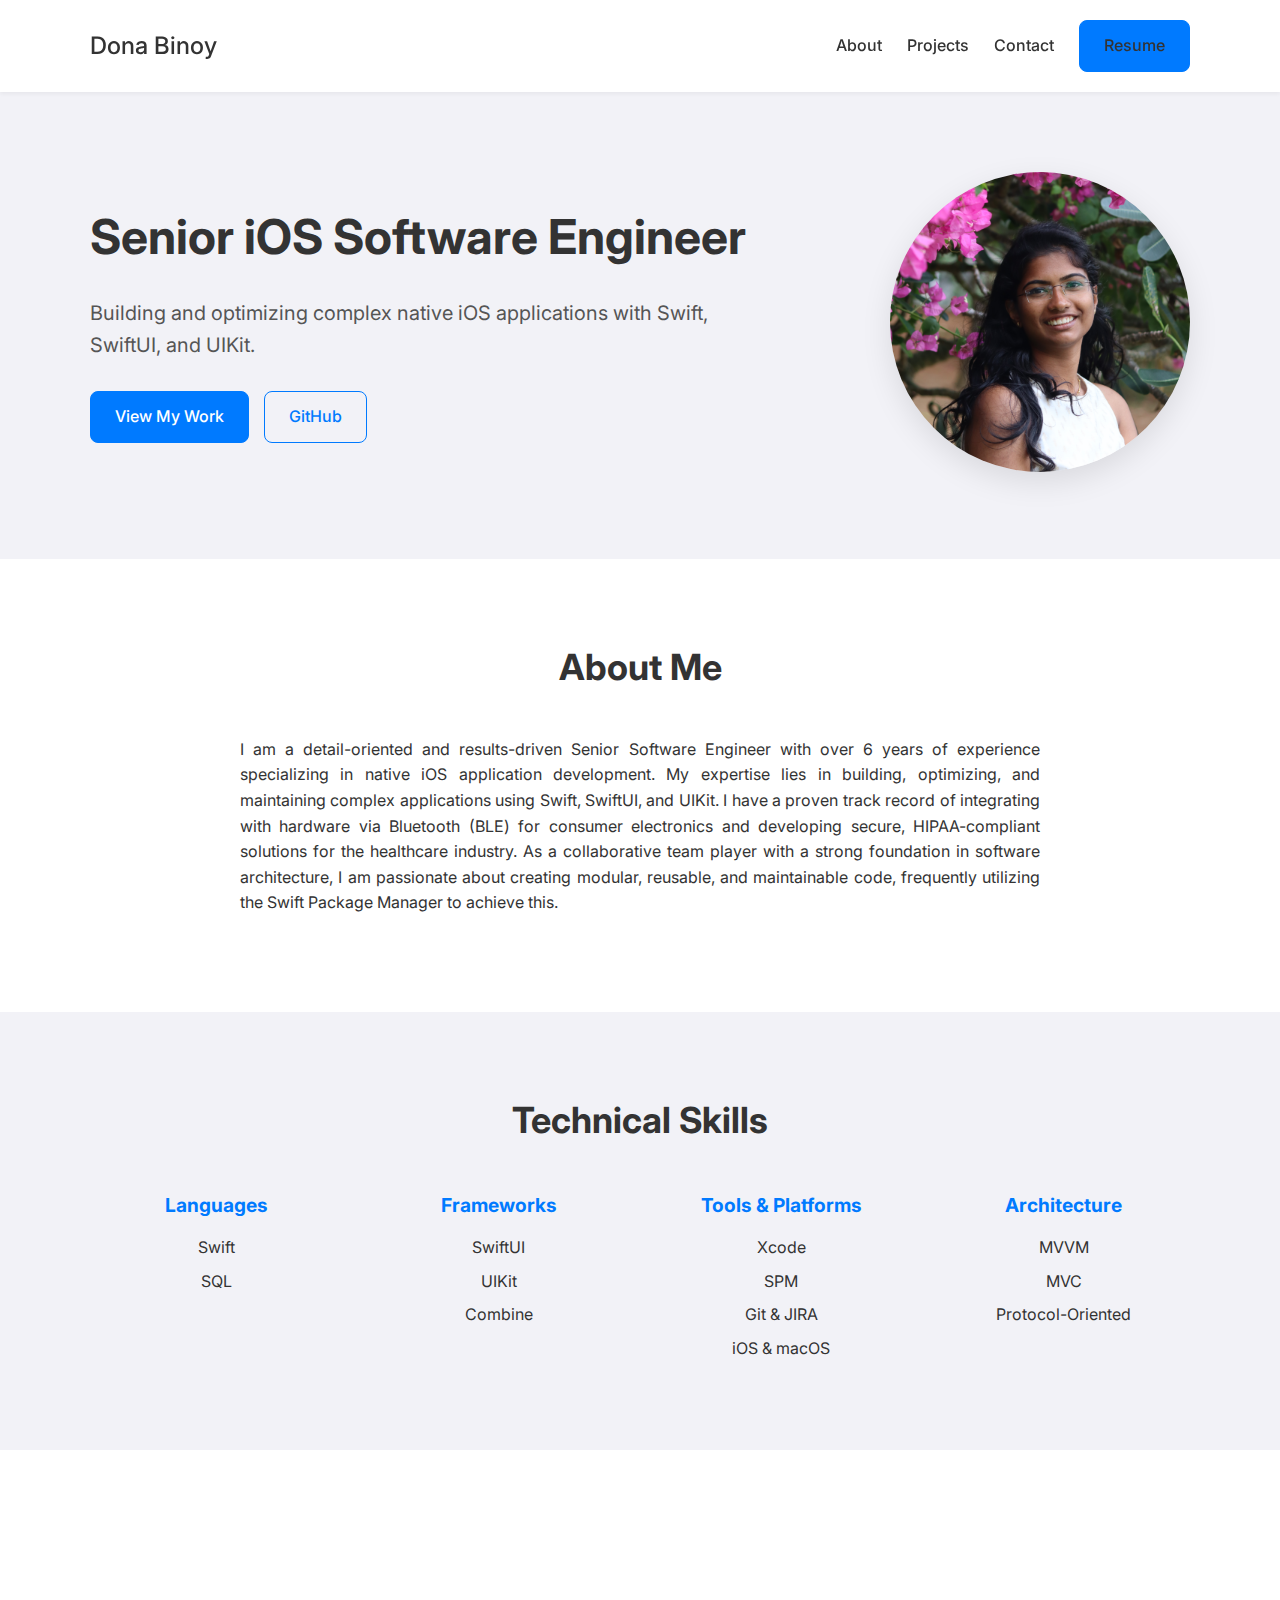
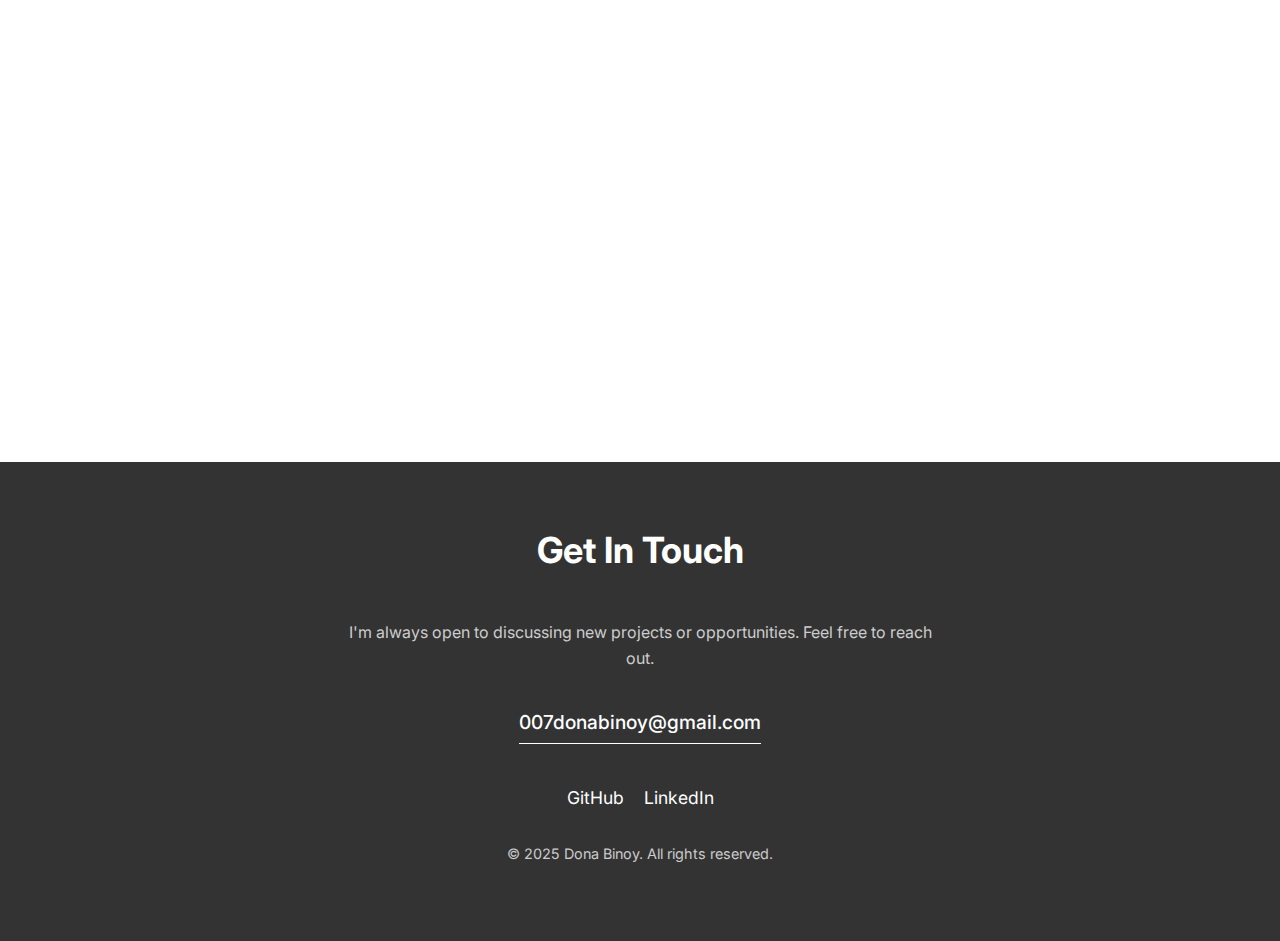
<file: index.html>
<!DOCTYPE html>
<html lang="en">
<head>
    <meta charset="UTF-8">
    <meta name="viewport" content="width=device-width, initial-scale=1.0">
    <title>Dona Binoy - Senior iOS Software Engineer</title>
    <link rel="stylesheet" href="css/main.css">
    <link rel="stylesheet" href="css/responsive.css">
    <link rel="preconnect" href="https://fonts.googleapis.com">
    <link rel="preconnect" href="https://fonts.gstatic.com" crossorigin>
    <link href="https://fonts.googleapis.com/css2?family=Inter:wght@400;500;700&display=swap" rel="stylesheet">
    <link rel="icon" type="image/png" href="images/favicon/favicon-96x96.png" sizes="96x96" />
    <link rel="icon" type="image/svg+xml" href="images/favicon/favicon.svg" />
    <link rel="shortcut icon" href="images/favicon/favicon.ico" />
    <link rel="apple-touch-icon" sizes="180x180" href="images/favicon/apple-touch-icon.png" />
</head>
<body>

    <!-- Header & Navigation -->
    <header class="header">
        <div class="container">
            <nav class="main-nav">
                <a href="index.html" class="logo">Dona Binoy</a>
                <ul>
                    <li><a href="#about">About</a></li>
                    <li><a href="#projects">Projects</a></li>
                    <li><a href="#contact">Contact</a></li>
                    <li><a href="resume.pdf" class="button" target="_blank">Resume</a></li>
                </ul>
            </nav>
        </div>
    </header>

    <main>
        <!-- Hero Section -->
        <section class="hero">
            <div class="container">
                <div class="hero-content">
                    <h1>Senior iOS Software Engineer</h1>
                    <p class="subtitle">Building and optimizing complex native iOS applications with Swift, SwiftUI, and UIKit.</p>
                    <div class="hero-buttons">
                        <a href="#projects" class="button">View My Work</a>
                        <a href="https://github.com/your-username" class="button-secondary" target="_blank">GitHub</a> <!-- Replace with your GitHub URL -->
                    </div>
                </div>
                <div class="hero-image">
                    <img src="images/dona_binoy.png" alt="Dona Binoy" onerror="this.onerror=null;this.src='https://placehold.co/400x400/EFEFEF/333333?text=Dona';">
                </div>
            </div>
        </section>

        <!-- About Section -->
        <section id="about" class="about-section content-section">
            <div class="container">
                <h2>About Me</h2>
                <p>
                    I am a detail-oriented and results-driven Senior Software Engineer with over 6 years of experience specializing in native iOS application development. My expertise lies in building, optimizing, and maintaining complex applications using Swift, SwiftUI, and UIKit. I have a proven track record of integrating with hardware via Bluetooth (BLE) for consumer electronics and developing secure, HIPAA-compliant solutions for the healthcare industry. As a collaborative team player with a strong foundation in software architecture, I am passionate about creating modular, reusable, and maintainable code, frequently utilizing the Swift Package Manager to achieve this.
                </p>
            </div>
        </section>

        <!-- Skills Section -->
        <section id="skills" class="skills-section">
            <div class="container">
                <h2>Technical Skills</h2>
                <div class="skills-grid">
                    <div class="skill-category">
                        <h3>Languages</h3>
                        <ul>
                            <li>Swift</li>
                            <li>SQL</li>
                        </ul>
                    </div>
                    <div class="skill-category">
                        <h3>Frameworks</h3>
                        <ul>
                            <li>SwiftUI</li>
                            <li>UIKit</li>
                            <li>Combine</li>
                        </ul>
                    </div>
                    <div class="skill-category">
                        <h3>Tools & Platforms</h3>
                        <ul>
                            <li>Xcode</li>
                            <li>SPM</li>
                            <li>Git & JIRA</li>
                            <li>iOS & macOS</li>
                        </ul>
                    </div>
                    <div class="skill-category">
                        <h3>Architecture</h3>
                        <ul>
                            <li>MVVM</li>
                            <li>MVC</li>
                            <li>Protocol-Oriented</li>
                        </ul>
                    </div>
                </div>
            </div>
        </section>

        <!-- Projects Section -->
        <section id="projects" class="projects-section content-section">
            <div class="container">
                <h2>Featured Projects</h2>
                <div class="project-grid">
                    <!-- Project: Assets ADM -->
                    <div class="project-card">
                        <img src="images/projects/assetsadm.png" alt="Assets ADM App" onerror="this.onerror=null;this.src='https://placehold.co/600x400/333333/EFEFEF?text=Assets+ADM';">
                        <div class="project-info">
                            <h3>Assets ADM</h3>
                            <p>An enterprise-grade asset management solution to reduce risks and costs associated with manual tracking by providing a complete asset history and audit trails.</p>
                            <a href="#" class="button-secondary">View Details</a>
                        </div>
                    </div>

                    <!-- Project: Sunrise Connect -->
                    <div class="project-card">
                        <img src="images/projects/sunrise_connect.png" alt="Sunrise Connect App" onerror="this.onerror=null;this.src='https://placehold.co/600x400/333333/EFEFEF?text=Sunrise+Connect';">
                        <div class="project-info">
                            <h3>Sunrise Connect</h3>
                            <p>A comprehensive healthcare mobile app for booking doctor appointments, video consultations, accessing lab results, and scheduling home care visits.</p>
                            <a href="#" class="button-secondary">View Details</a>
                        </div>
                    </div>

                    <!-- Project: Doctormate -->
                    <div class="project-card">
                        <img src="images/projects/Aster_doctormate.png" alt="Doctormate App" onerror="this.onerror=null;this.src='https://placehold.co/600x400/333333/EFEFEF?text=Doctormate';">
                        <div class="project-info">
                            <h3>Doctormate</h3>
                            <p>A patient-centric mobile app integrated with hospital systems, providing access to appointment history, scheduling, discharge summaries, and billing.</p>
                            <a href="#" class="button-secondary">View Details</a>
                        </div>
                    </div>

                    <!-- Project: Tiatelemed -->
                    <div class="project-card">
                        <img src="images/projects/tiateleMD.png" alt="Tiatelemed App" onerror="this.onerror=null;this.src='https://placehold.co/600x400/333333/EFEFEF?text=Tiatelemed';">
                        <div class="project-info">
                            <h3>Tiatelemed</h3>
                            <p>A robust, HIPAA-compliant telehealth app connecting providers with patients for remote examinations, vital sign measurement, and e-prescribing.</p>
                            <a href="#" class="button-secondary">View Details</a>
                        </div>
                    </div>
                    
                    <!-- Project: iWebClinics -->
                    <div class="project-card">
                        <img src="images/projects/iwebclicks.png" alt="iWebClinics App" onerror="this.onerror=null;this.src='https://placehold.co/600x400/333333/EFEFEF?text=iWebClinics';">
                        <div class="project-info">
                            <h3>iWebClinics</h3>
                            <p>A versatile telehealth platform for real-time video communication or for scheduling the earliest available in-person appointments with healthcare providers.</p>
                            <a href="#" class="button-secondary">View Details</a>
                        </div>
                    </div>

                    <!-- Project: Link3 for instax -->
                    <div class="project-card">
                        <img src="images/projects/instax_mini_link.png" alt="Link3 for instax App" onerror="this.onerror=null;this.src='https://placehold.co/600x400/333333/EFEFEF?text=Link3+for+instax';">
                        <div class="project-info">
                            <h3>Link3 for instax</h3>
                            <p>A companion mobile app for FUJIFILM instax printers, unlocking features like remote printing, creative frames, collages, and an AR studio.</p>
                            <a href="#" class="button-secondary">View Details</a>
                        </div>
                    </div>
                    
                    <!-- Project: Instax Printer Driver -->
                    <div class="project-card">
                        <img src="images/projects/Printer_Driver.png" alt="Instax Printer Driver" onerror="this.onerror=null;this.src='https://placehold.co/600x400/333333/EFEFEF?text=Instax+Driver';">
                        <div class="project-info">
                            <h3>Instax Printer Driver for macOS</h3>
                            <p>A macOS driver for seamless printing from the native Photos app, featuring advanced color adjustment functions and multiple quality modes.</p>
                            <a href="#" class="button-secondary">View Details</a>
                        </div>
                    </div>
                    
                    <!-- Project: Wecare Feedback -->
                    <div class="project-card">
                        <img src="images/projects/wecare.png" alt="Wecare Feedback App" onerror="this.onerror=null;this.src='https://placehold.co/600x400/333333/EFEFEF?text=Wecare+Feedback';">
                        <div class="project-info">
                            <h3>Wecare Feedback</h3>
                            <p>A cloud-based customer feedback platform using Net Promoter Score (NPS) analysis to help businesses assess and improve customer relationships.</p>
                            <a href="#" class="button-secondary">View Details</a>
                        </div>
                    </div>
                </div>
            </div>
        </section>
    </main>

    <!-- Footer -->
    <footer id="contact" class="footer">
        <div class="container">
            <h2>Get In Touch</h2>
            <p>I'm always open to discussing new projects or opportunities. Feel free to reach out.</p>
            <a href="mailto:007donabinoy@gmail.com" class="email-link">007donabinoy@gmail.com</a>
            <div class="social-links">
                <!-- Replace with your actual social media links -->
                <a href="https://github.com/your-username" target="_blank" aria-label="GitHub">GitHub</a>
                <a href="https://www.linkedin.com/in/dona-binoy-b0a666195/" target="_blank" aria-label="LinkedIn">LinkedIn</a>
            </div>
            <p class="copyright">&copy; 2025 Dona Binoy. All rights reserved.</p>
        </div>
    </footer>

    <script src="js/main.js"></script>
</body>
</html>
</file>
<file: css/main.css>
/* --- Global Styles & Variables --- */
:root {
    --primary-color: #007AFF; /* Apple's blue */
    --secondary-color: #333333;
    --background-color: #FFFFFF;
    --text-color: #333333;
    --light-gray-color: #F2F2F7;
    --border-color: #E5E5EA;
    --font-family: 'Inter', -apple-system, BlinkMacSystemFont, "Segoe UI", Roboto, Helvetica, Arial, sans-serif;
}

body {
    font-family: var(--font-family);
    margin: 0;
    color: var(--text-color);
    background-color: var(--background-color);
    line-height: 1.6;
}

.container {
    max-width: 1100px;
    margin: 0 auto;
    padding: 0 20px;
}

h1, h2, h3 {
    margin-top: 0;
    font-weight: 700;
    color: var(--secondary-color);
}

h1 {
    font-size: 3rem;
    line-height: 1.2;
}

h2 {
    font-size: 2.25rem;
    text-align: center;
    margin-bottom: 40px;
}

p {
    margin-bottom: 1rem;
}

a {
    color: var(--primary-color);
    text-decoration: none;
    transition: color 0.3s ease;
}

a:hover {
    color: #0056b3;
}

/* --- Header & Navigation --- */
.header {
    background: var(--background-color);
    padding: 20px 0;
    position: sticky;
    top: 0;
    z-index: 1000;
    box-shadow: 0 2px 4px rgba(0,0,0,0.05);
}

.main-nav {
    display: flex;
    justify-content: space-between;
    align-items: center;
}

.logo {
    font-weight: 700;
    font-size: 1.5rem;
    color: var(--secondary-color);
}

.main-nav ul {
    list-style: none;
    margin: 0;
    padding: 0;
    display: flex;
    align-items: center;
    gap: 25px;
}

.main-nav a {
    color: var(--text-color);
    font-weight: 500;
}

/* --- Buttons --- */
.button, .button-secondary {
    display: inline-block;
    padding: 12px 24px;
    border-radius: 8px;
    font-weight: 500;
    text-align: center;
    transition: all 0.3s ease;
}

.button {
    background-color: var(--primary-color);
    color: #fff;
    border: 1px solid var(--primary-color);
}

.button:hover {
    background-color: #0056b3;
    color: #fff;
}

.button-secondary {
    background-color: transparent;
    color: var(--primary-color);
    border: 1px solid var(--primary-color);
}

.button-secondary:hover {
    background-color: var(--primary-color);
    color: #fff;
}

/* --- Hero Section --- */
.hero {
    padding: 80px 0;
    background-color: var(--light-gray-color);
}

.hero .container {
    display: flex;
    align-items: center;
    justify-content: space-between;
    gap: 40px;
}

.hero-content {
    max-width: 60%;
}

.hero .subtitle {
    font-size: 1.25rem;
    color: #555;
    margin-bottom: 30px;
}

.hero-buttons {
    display: flex;
    gap: 15px;
}

.hero-image img {
    width: 300px;
    height: 300px;
    border-radius: 50%;
    object-fit: cover;
    box-shadow: 0 10px 30px rgba(0,0,0,0.1);
}

/* --- Content Sections --- */
.content-section {
    padding: 80px 0;
    opacity: 0;
    transform: translateY(20px);
    transition: opacity 0.6s ease-out, transform 0.6s ease-out;
}

.content-section.visible {
    opacity: 1;
    transform: translateY(0);
}

.about-section .container {
    max-width: 800px;
    text-align: justify;
}

/* --- Skills Section --- */
.skills-section {
    padding: 80px 0;
    background-color: var(--light-gray-color);
}

.skills-grid {
    display: grid;
    grid-template-columns: repeat(auto-fit, minmax(250px, 1fr));
    gap: 30px;
    text-align: center;
}

.skill-category h3 {
    font-size: 1.2rem;
    margin-bottom: 15px;
    color: var(--primary-color);
}

.skill-category ul {
    list-style: none;
    padding: 0;
    margin: 0;
}

.skill-category li {
    margin-bottom: 8px;
}

/* --- Projects Section --- */
.project-grid {
    display: grid;
    grid-template-columns: repeat(2, 1fr);
    gap: 30px;
}

.project-card {
    background: #fff;
    border: 1px solid var(--border-color);
    border-radius: 12px;
    overflow: hidden;
    box-shadow: 0 4px 15px rgba(0,0,0,0.05);
    transition: transform 0.3s ease, box-shadow 0.3s ease;
}

.project-card:hover {
    transform: translateY(-5px);
    box-shadow: 0 8px 25px rgba(0,0,0,0.1);
}

.project-card img {
    width: 100%;
    height: 220px;
    object-fit: cover;
    display: block;
}

.project-info {
    padding: 25px;
}

.project-info h3 {
    margin-bottom: 10px;
}

.project-info p {
    margin-bottom: 20px;
}

/* --- Footer --- */
.footer {
    background-color: var(--secondary-color);
    color: #fff;
    text-align: center;
    padding: 60px 0;
}

.footer h2 {
    color: #fff;
}

.footer p {
    max-width: 600px;
    margin-left: auto;
    margin-right: auto;
    color: #ccc;
}

.email-link {
    display: inline-block;
    margin: 20px 0;
    font-size: 1.2rem;
    font-weight: 500;
    color: #fff;
    border-bottom: 1px solid #fff;
    padding-bottom: 5px;
}

.email-link:hover {
    color: var(--primary-color);
    border-bottom-color: var(--primary-color);
}

.social-links {
    margin-top: 20px;
    display: flex;
    justify-content: center;
    gap: 20px;
}

.social-links a {
    color: #fff;
    font-size: 1.1rem;
}

.copyright {
    margin-top: 30px;
    font-size: 0.9rem;
    color: #aaa;
}
</file>
<file: css/responsive.css>
/* --- Responsive Styles --- */

/* Tablets and below */
@media (max-width: 992px) {
    h1 {
        font-size: 2.5rem;
    }

    h2 {
        font-size: 2rem;
    }

    .hero .container {
        flex-direction: column;
        text-align: center;
    }

    .hero-content {
        max-width: 100%;
        margin-bottom: 30px;
    }

    .hero-buttons {
        justify-content: center;
    }
}

/* Mobile phones */
@media (max-width: 768px) {
    .main-nav ul {
        display: none; /* Simple hiding for now, can be replaced with a hamburger menu */
    }
    
    .main-nav .button {
        display: none;
    }

    .project-grid {
        grid-template-columns: 1fr;
    }

    .hero-image img {
        width: 250px;
        height: 250px;
    }
}
</file>
